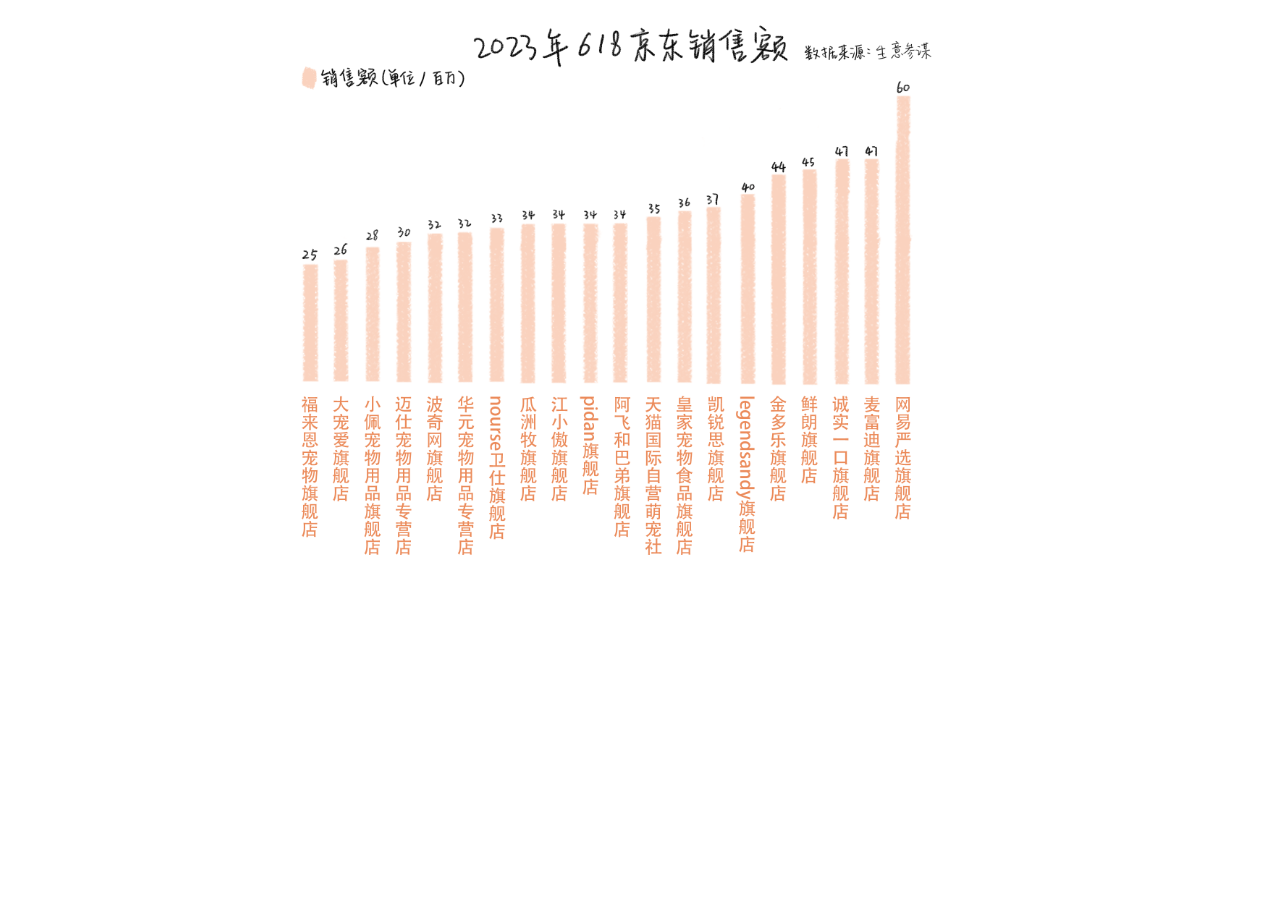
<file: 京东618宠物粮销售额.html>
<html lang="en">
<head>
    <title>京东618宠物粮销售额</title>

    <style>
        /* 主体效果部分 */
        body {
            margin: 0;
            padding: 0;
        }
        #p1 img {
            width: 700px; /* 图片宽度 */
            max-width: 700px; /* 图片最大宽度 */
            position: relative;
            top: 200%;
            left: 20%}
    </style>
</head>
    <main>
        <!-- 开头 -->
        <section id="p1" class="section initial">
            <img src="img/618销售额.png" alt="p1 Image">
        </section>
    </main>
</html>
</file>
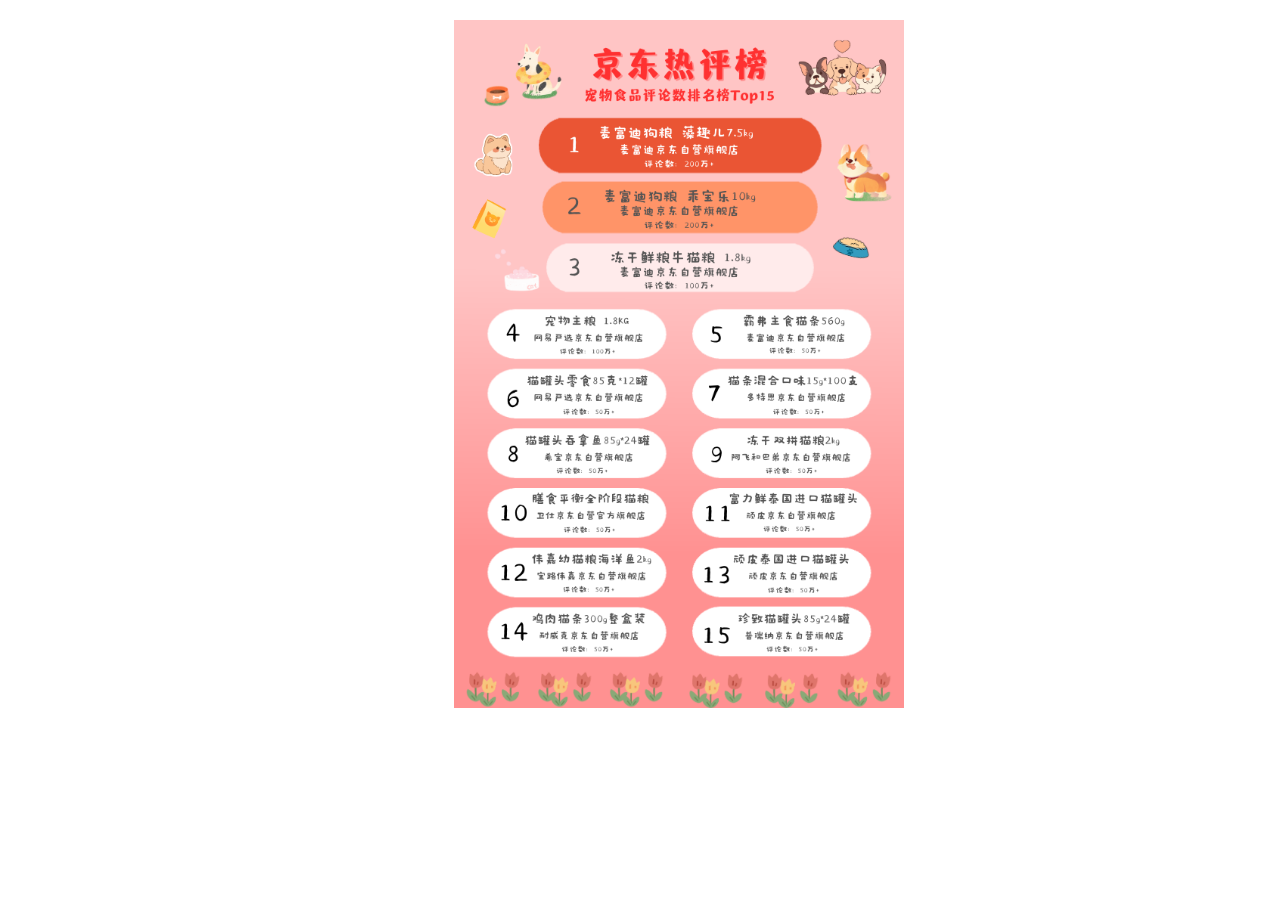
<file: 京东好评榜.html>
<html lang="en">
<head>
    <title>京东好评榜</title>

    <style>
        /* 主体效果部分 */
        body {
            margin: 0;
            padding: 20;
        }
        #p1 img {
            width: 300%; /* 图片宽度 */
            max-width: 450px; /* 图片最大宽度 */
            position: relative;
            top: 50%;
            left: 35%;}
    </style>
</head>
    <main>
        <!-- 开头 -->
        <section id="p1" class="section initial">
            <img src="img/jingdong.png" alt="p1 Image">
        </section>
    </main>
</html>
</file>
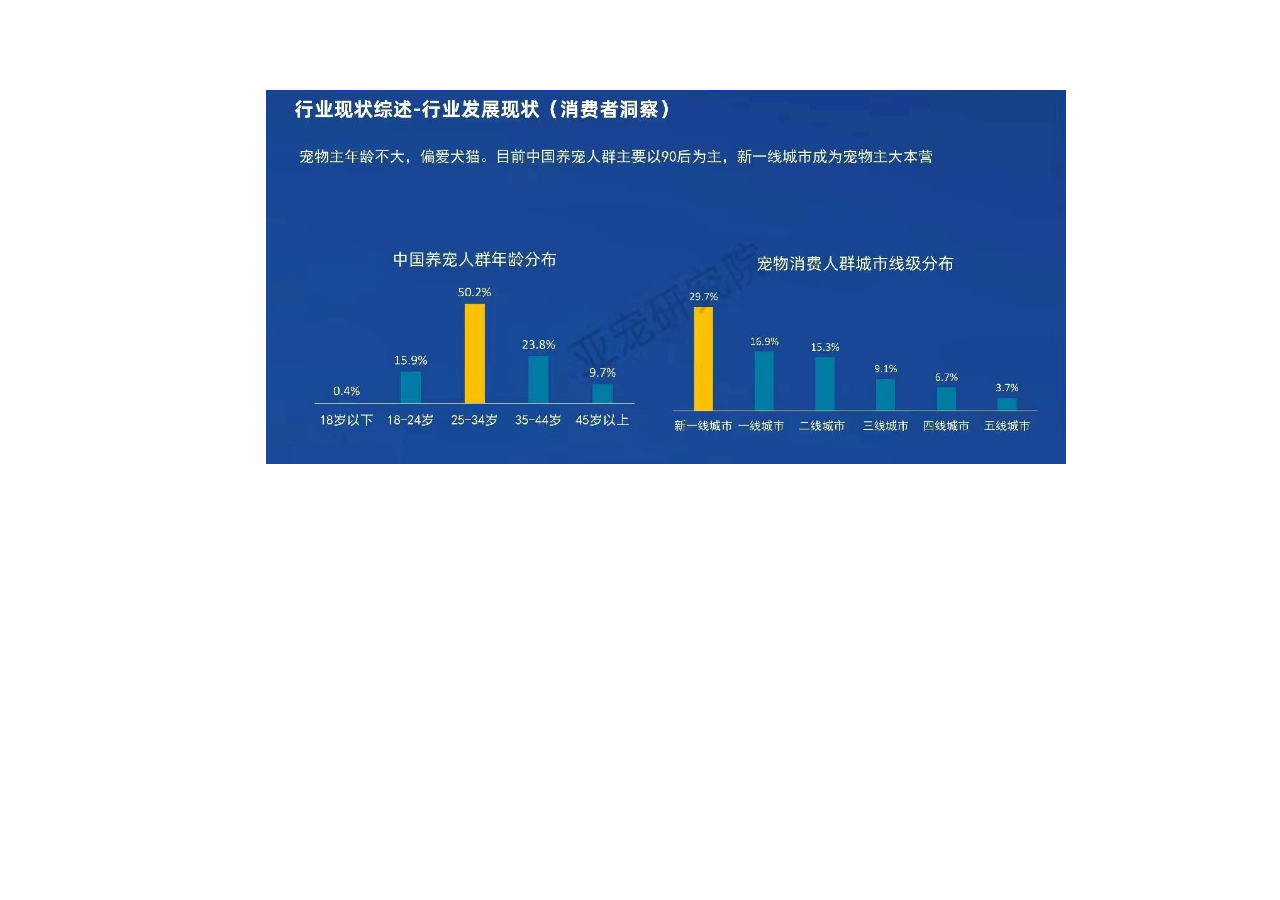
<file: 养宠人数.html>
<html lang="en">
<head>
    <title>养宠人数</title>

    <style>
        /* 主体效果部分 */
        body {
            margin: 20;
            padding: 70;
        }
        #p1 img {
            width: 800px; /* 图片宽度 */
            max-width: 1200px; /* 图片最大宽度 */
            position: relative;
            top: 300%;
            left: 16%}
    </style>
</head>
    <main>
        <!-- 开头 -->
        <section id="p1" class="section initial">
            <img src="img/养宠人群.jpeg" alt="p1 Image">
        </section>
    </main>
</html>
</file>
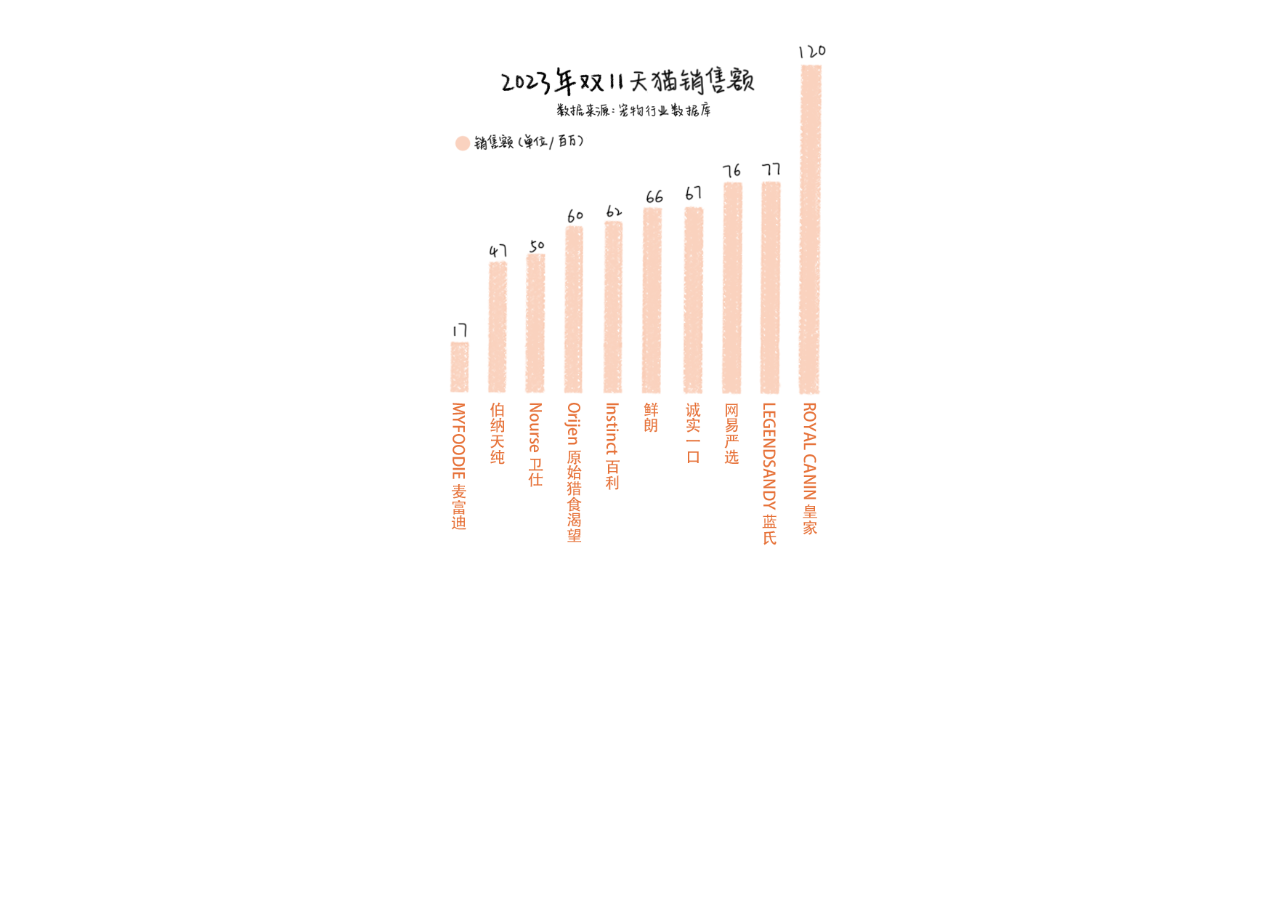
<file: 天猫双11宠物粮销售额.html>
<html lang="en">
<head>
    <title>天猫双11宠物粮销售额</title>

    <style>
        /* 主体效果部分 */
        body {
            margin: 0;
            padding: 0;
        }
        #p1 img {
            width: 550px; /* 图片宽度 */
            max-width: 550px; /* 图片最大宽度 */
            position: relative;
            top: 100%;
            left: 28%}
    </style>
</head>
    <main>
        <!-- 开头 -->
        <section id="p1" class="section initial">
            <img src="img/双11销售额.png" alt="p1 Image">
        </section>
    </main>
</html>
</file>
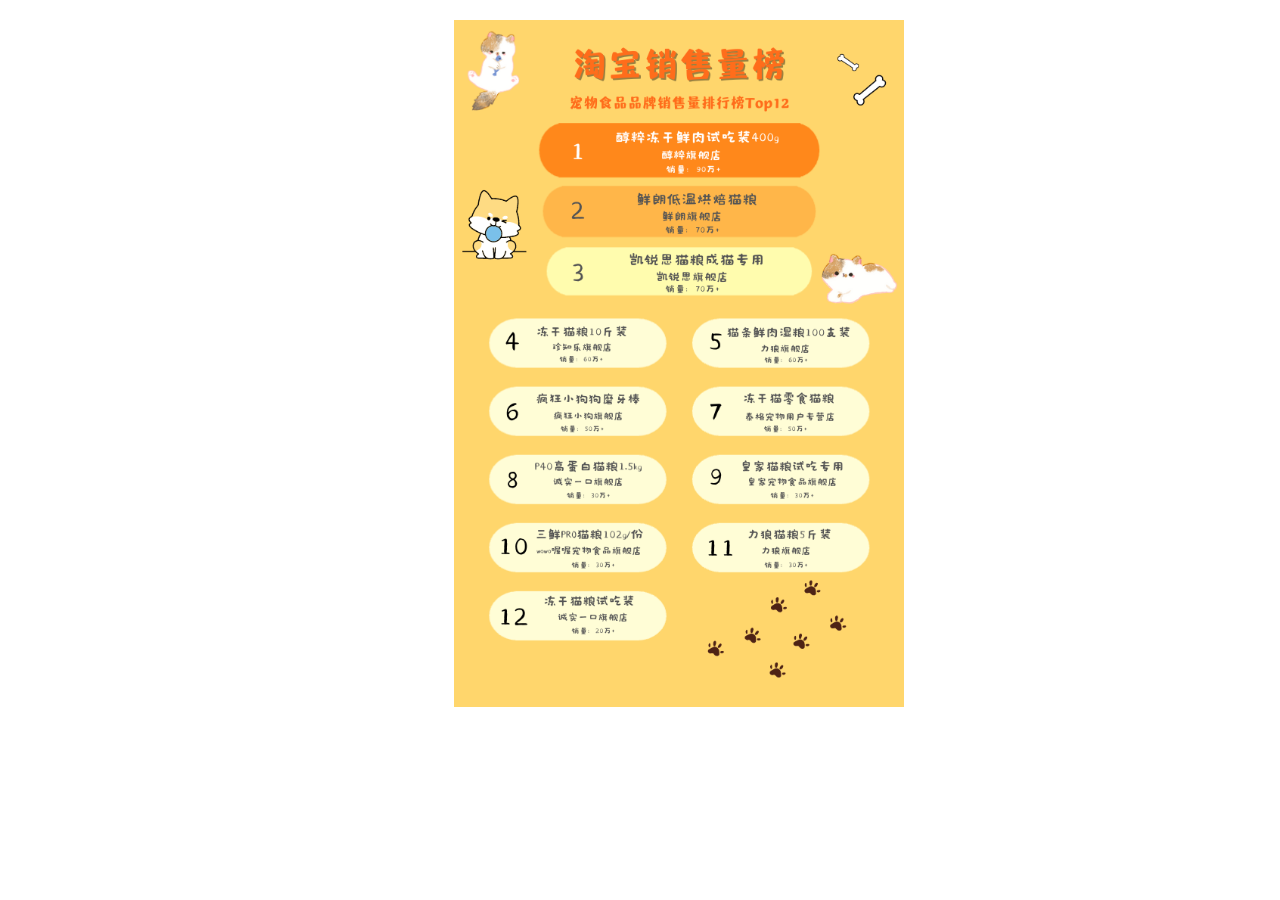
<file: 淘宝销售量榜.html>
<html lang="en">
<head>
    <title>淘宝销售量榜</title>

    <style>
        /* 主体效果部分 */
        body {
            margin: 0;
            padding: 20;
        }
        #p1 img {
            width: 300%; /* 图片宽度 */
            max-width: 450px; /* 图片最大宽度 */
            position: relative;
            top: 50%;
            left: 35%;}
    </style>
</head>
    <main>
        <!-- 开头 -->
        <section id="p1" class="section initial">
            <img src="img/taobao.png" alt="p1 Image">
        </section>
    </main>
</html>
</file>
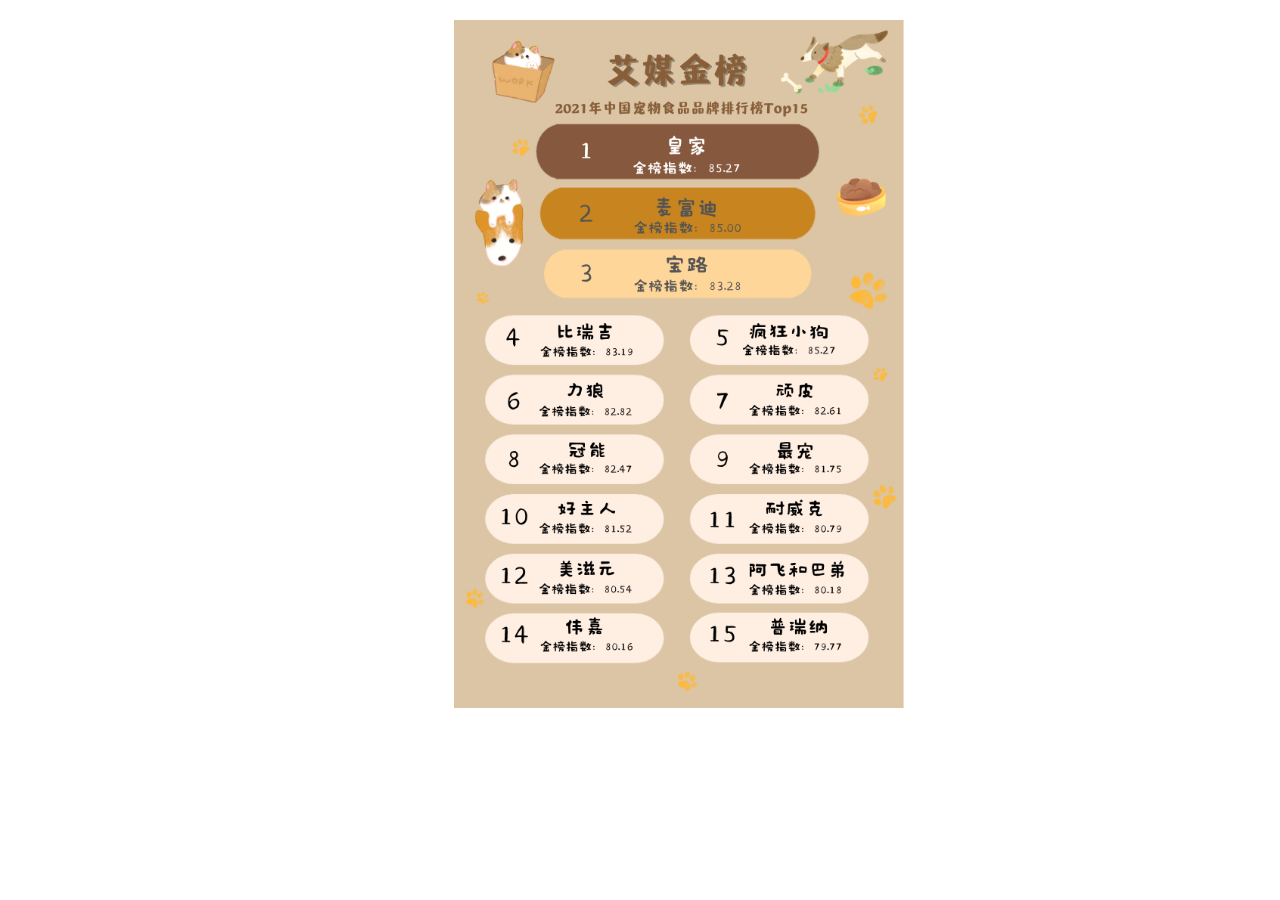
<file: 艾媒金榜.html>
<html lang="en">
<head>
    <title>艾媒金榜</title>

    <style>
        /* 主体效果部分 */
        body {
            margin: 0;
            padding: 20;
        }
        #p1 img {
            width: 300%; /* 图片宽度 */
            max-width: 450px; /* 图片最大宽度 */
            position: relative;
            top: 50%;
            left: 35%;}
    </style>
</head>
    <main>
        <!-- 开头 -->
        <section id="p1" class="section initial">
            <img src="img/jinbang.png" alt="p1 Image">
        </section>
    </main>
</html>
</file>
